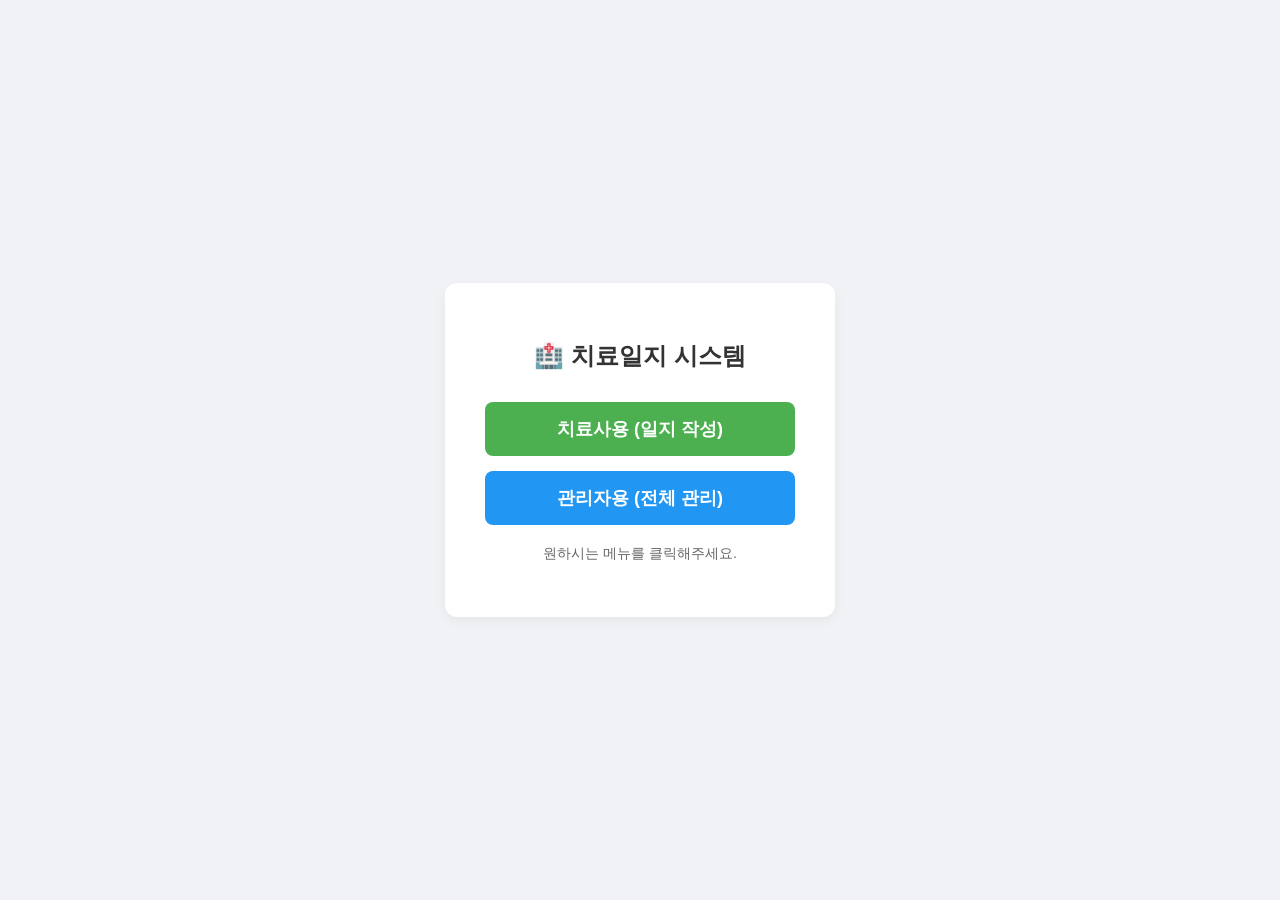
<file: index.html>
<!DOCTYPE html>
<html lang="ko">
<head>
    <meta charset="UTF-8">
    <meta name="viewport" content="width=device-width, initial-scale=1.0">
    <title>치료일지 시스템</title>
    <style>
        body { font-family: 'Apple SD Gothic Neo', 'Noto Sans KR', sans-serif; display: flex; justify-content: center; align-items: center; height: 100vh; background-color: #f0f2f5; margin: 0; }
        .container { text-align: center; background: white; padding: 40px; border-radius: 12px; box-shadow: 0 4px 12px rgba(0,0,0,0.05); }
        h1 { margin-bottom: 30px; color: #333; font-size: 24px; }
        .btn { display: block; padding: 15px 30px; margin: 15px auto; width: 250px; font-size: 18px; color: white; background-color: #4CAF50; border: none; border-radius: 8px; text-decoration: none; transition: background-color 0.2s, transform 0.1s; font-weight: bold; }
        .btn:hover { background-color: #45a049; transform: translateY(-2px); }
        .btn.admin { background-color: #2196F3; }
        .btn.admin:hover { background-color: #1e88e5; }
        p { color: #666; font-size: 14px; margin-top: 20px; }
    </style>
</head>
<body>
    <div class="container">
        <h1>🏥 치료일지 시스템</h1>
        <a href="치료일지앱(치료사용).html" class="btn">치료사용 (일지 작성)</a>
        <a href="치료일지앱(관리자용).html" class="btn admin">관리자용 (전체 관리)</a>
        <p>원하시는 메뉴를 클릭해주세요.</p>
    </div>
</body>
</html>
</file>
